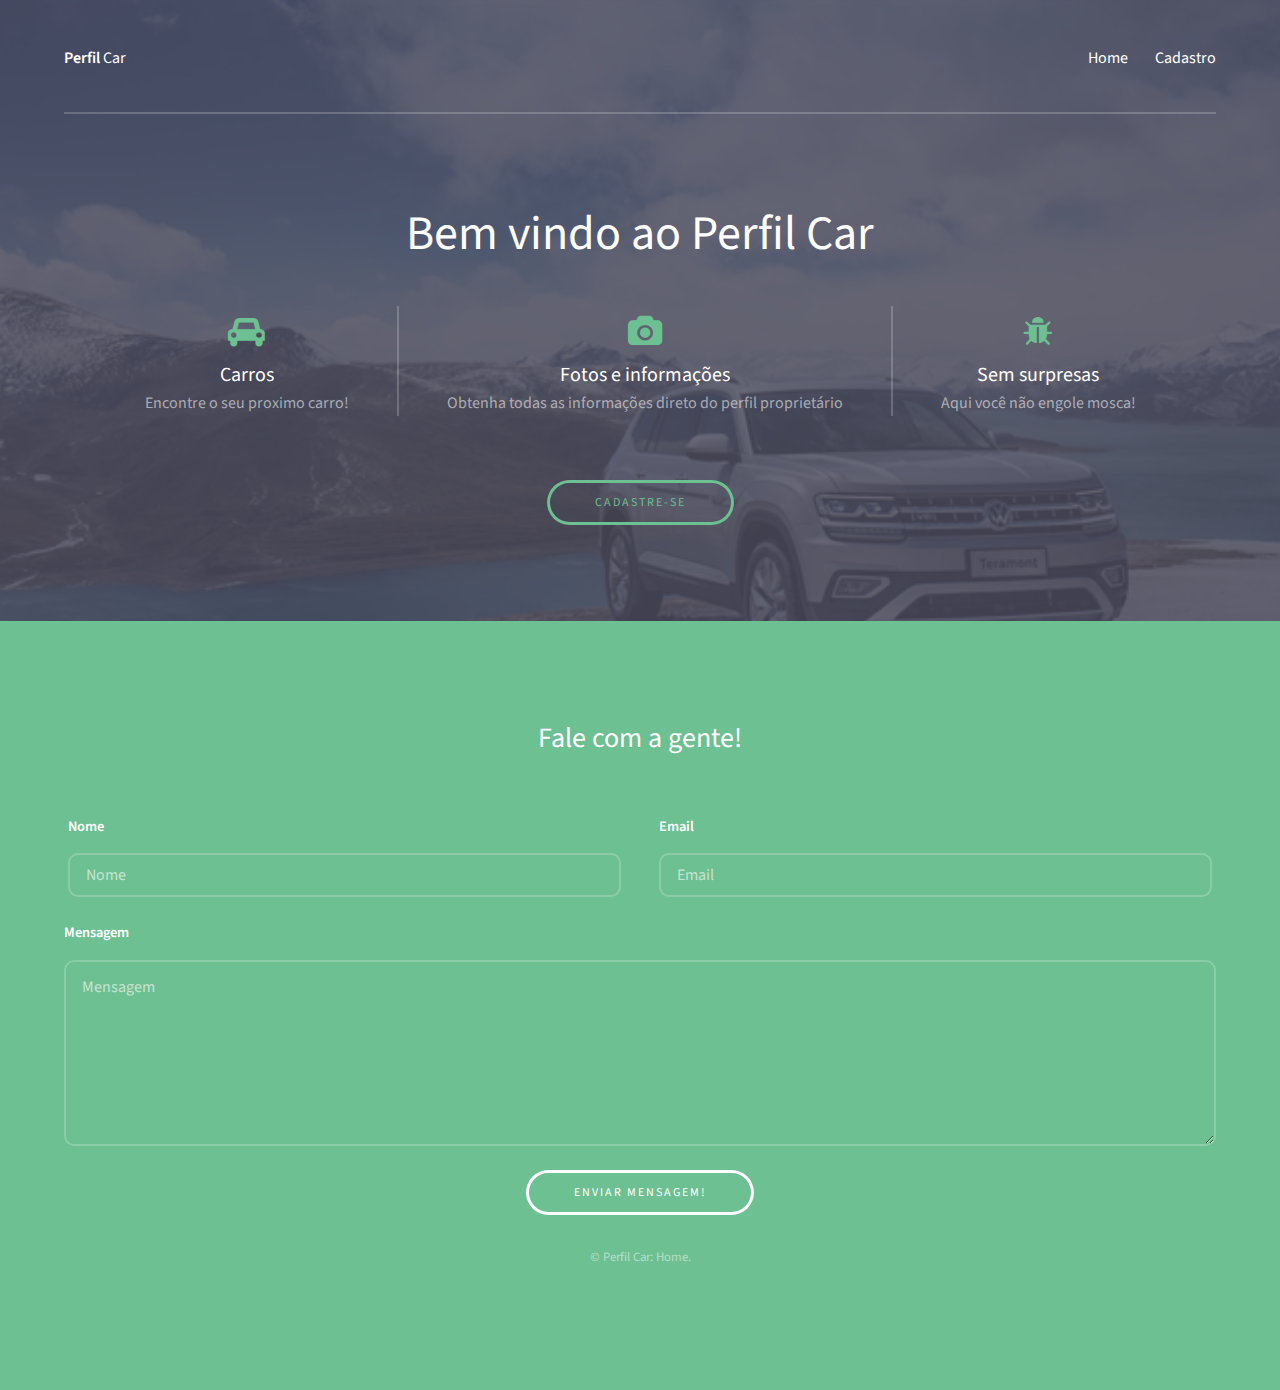
<file: index.html>
<!DOCTYPE HTML>
<!--
	Perfil Car
	templated.co @templatedco
	Released for free under the Creative Commons Attribution 3.0 license (templated.co/license)
-->
<html>
	<head>
		<title>Perfil Car</title>
		<meta charset="utf-8" />
		<meta name="viewport" content="width=device-width, initial-scale=1" />
		<link rel="stylesheet" href="assets/css/main.css" />
	</head>
	<body>

		<!-- Header -->
			<header id="header">
				<div class="inner">
					<a href="index.html" class="logo"><strong>Perfil</strong> Car</a>
					<nav id="nav">
						<a href="index.html">Home</a>
						<a href="cadastro.html">Cadastro</a>
						
					</nav>
					<a href="#navPanel" class="navPanelToggle"><span class="fa fa-bars"></span></a>
				</div>
			</header>

		<!-- Banner -->
			<section id="banner">
				<div class="inner">
					<header>
						<h1>Bem vindo ao Perfil Car</h1>
					</header>

					<div class="flex ">

						<div>
							<span class="icon fa-car"></span>
							<h3>Carros</h3>
							<p>Encontre o seu proximo carro!</p>
						</div>

						<div>
							<span class="icon fa-camera"></span>
							<h3>Fotos e informações</h3>
							<p>Obtenha todas as informações direto do perfil proprietário</p>
						</div>

						<div>
							<span class="icon fa-bug"></span>
							<h3>Sem surpresas</h3>
							<p>Aqui você não engole mosca!</p>
						</div>

					</div>

					<footer>
						<a href="cadastro.html" class="button">Cadastre-se</a>
					</footer>
				</div>
			</section>
		<!-- Footer -->
			<footer id="footer">
				<div class="inner">

					<h3>Fale com a gente!</h3>

					<form action="#" method="post">

						<div class="field half first">
							<label for="Nome">Nome</label>
							<input name="nome" id="nome" type="text" placeholder="Nome">
						</div>
						<div class="field half">
							<label for="email">Email</label>
							<input name="email" id="email" type="email" placeholder="Email">
						</div>
						<div class="field">
							<label for="message">Mensagem</label>
							<textarea name="message" id="mensagem" rows="6" placeholder="Mensagem"></textarea>
						</div>
						<ul class="actions">
							<li><input value="Enviar mensagem!" class="button alt" type="submit"></li>
						</ul>
					</form>

					<div class="copyright">
						&copy; Perfil Car: <a href="index.html">Home</a>.
					</div>

				</div>
			</footer>

	</body>
</html>
</file>
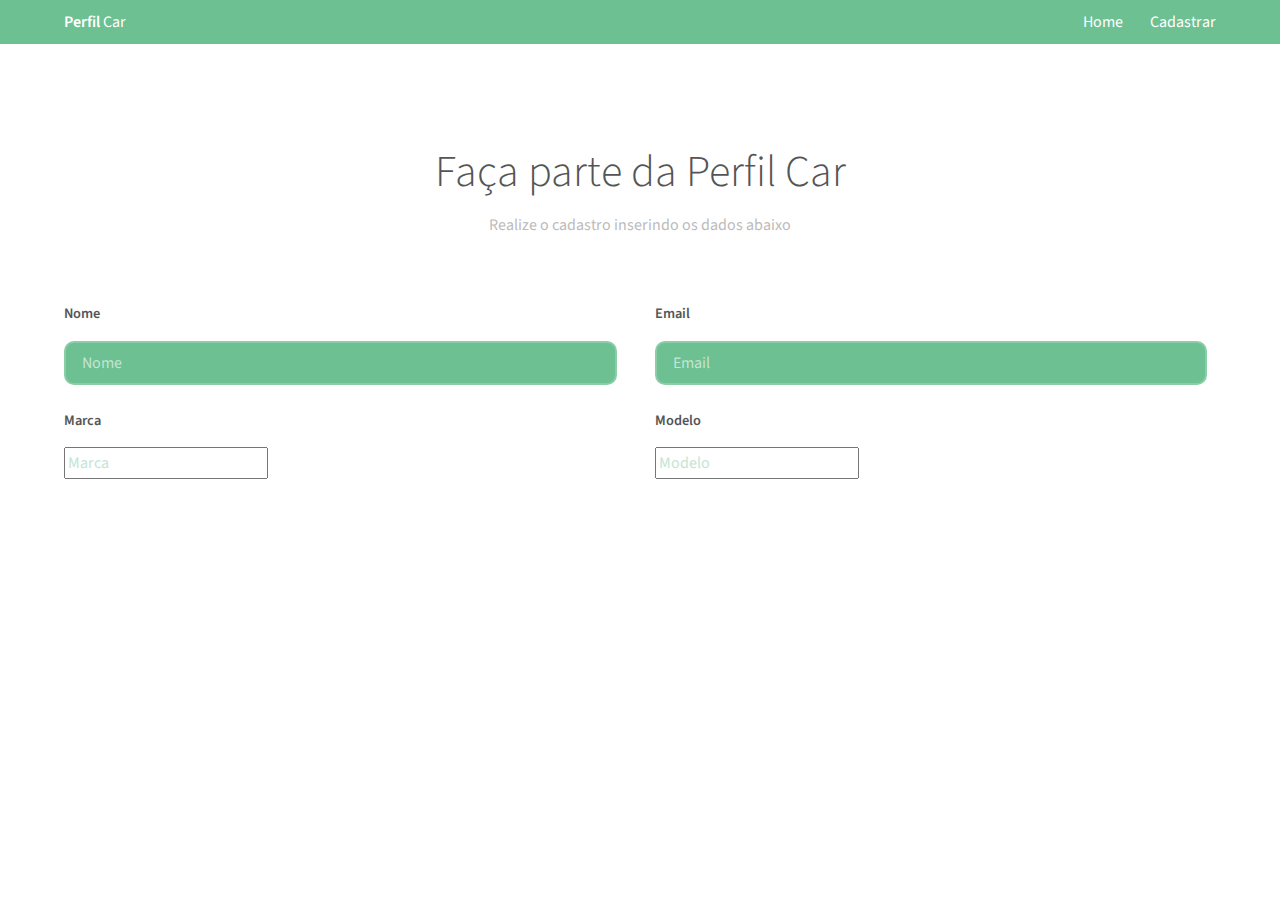
<file: cadastro.html>
<!DOCTYPE HTML>
<!--
	Pagina de cadastro
-->
<html>
	<head>
		<title>Perfil Car - Cadastro</title>
		<meta charset="utf-8" />
		<meta name="viewport" content="width=device-width, initial-scale=1" />
		<link rel="stylesheet" href="assets/css/main.css" />
	</head>
	<body class="subpage">

		<!-- Header -->
			<header id="header">
				<div class="inner">
					<a href="index.html" class="logo"><strong>Perfil</strong> Car</a>
					<nav id="nav">
						<a href="index.html">Home</a>
						<a href="cadastro.html">Cadastrar</a>
					</nav>
					<a href="#navPanel" class="navPanelToggle"><span class="fa fa-bars"></span></a>
				</div>
			</header>

		<!-- Three -->
			<section id="three" class="wrapper">
				<div class="inner">
					<header class="align-center">
						<h2>Faça parte da Perfil Car</h2>
						<p>Realize o cadastro inserindo os dados abaixo</p>
					</header>
					<form action="#" method="post">

						<div class="field half first">
							<label for="name">Nome</label>
							<input name="nome" id="name" type="text" placeholder="Nome">
						</div>
						<div class="field half">
							<label for="email">Email</label>
							<input name="email" id="email" type="email" placeholder="Email">
						</div>
						<div class="field half first">
							<label for="marca">Marca</label>
							<input name="marca" id="marca" type="marca" placeholder="Marca">
						</div>
						<div class="field half">
							<label for="modelo">Modelo</label>
							<input name="modelo" id="modelo" type="modelo" placeholder="Modelo">
						</div>
						<ul class="actions">
							<li><input value="Send Message" class="button alt" type="submit"></li>
						</ul>
					</form>
				</div>
			</section>

	
	</body>
</html>
</file>
<file: assets/css/main.css>
@charset "UTF-8";
@import url(font-awesome.min.css);
@import "https://fonts.googleapis.com/css?family=Source+Sans+Pro:300,400,600";



	html, body, div, span, applet, object, iframe, h1, h2, h3, h4, h5, h6, p, blockquote, pre, a, abbr, acronym, address, big, cite, code, del, dfn, em, img, ins, kbd, q, s, samp, small, strike, strong, sub, sup, tt, var, b, u, i, center, dl, dt, dd, ol, ul, li, fieldset, form, label, legend, table, caption, tbody, tfoot, thead, tr, th, td, article, aside, canvas, details, embed, figure, figcaption, footer, header, hgroup, menu, nav, output, ruby, section, summary, time, mark, audio, video {
		margin: 0;
		padding: 0;
		border: 0;
		font-size: 100%;
		font: inherit;
		vertical-align: baseline;
	}

	article, aside, details, figcaption, figure, footer, header, hgroup, menu, nav, section {
		display: block;
	}

	body {
		line-height: 1;
	}

	ol, ul {
		list-style: none;
	}

	blockquote, q {
		quotes: none;
	}

	blockquote:before, blockquote:after, q:before, q:after {
		content: '';
		content: none;
	}

	table {
		border-collapse: collapse;
		border-spacing: 0;
	}

	body {
		-webkit-text-size-adjust: none;
	}

/* Box Model */

	*, *:before, *:after {
		-moz-box-sizing: border-box;
		-webkit-box-sizing: border-box;
		box-sizing: border-box;
	}

/* Containers */

	.container {
		margin-left: auto;
		margin-right: auto;
	}

	.container.\31 25\25 {
		width: 100%;
		max-width: 100em;
		min-width: 80em;
	}

	.container.\37 5\25 {
		width: 60em;
	}

	.container.\35 0\25 {
		width: 40em;
	}

	.container.\32 5\25 {
		width: 20em;
	}

	.container {
		width: 80em;
	}

	@media screen and (max-width: 1680px) {

		.container.\31 25\25 {
			width: 100%;
			max-width: 100em;
			min-width: 80em;
		}

		.container.\37 5\25 {
			width: 60em;
		}

		.container.\35 0\25 {
			width: 40em;
		}

		.container.\32 5\25 {
			width: 20em;
		}

		.container {
			width: 80em;
		}

	}

	@media screen and (max-width: 1280px) {

		.container.\31 25\25 {
			width: 100%;
			max-width: 81.25em;
			min-width: 65em;
		}

		.container.\37 5\25 {
			width: 48.75em;
		}

		.container.\35 0\25 {
			width: 32.5em;
		}

		.container.\32 5\25 {
			width: 16.25em;
		}

		.container {
			width: 65em;
		}

	}

	@media screen and (max-width: 980px) {

		.container.\31 25\25 {
			width: 100%;
			max-width: 112.5%;
			min-width: 90%;
		}

		.container.\37 5\25 {
			width: 67.5%;
		}

		.container.\35 0\25 {
			width: 45%;
		}

		.container.\32 5\25 {
			width: 22.5%;
		}

		.container {
			width: 90%;
		}

	}

	@media screen and (max-width: 736px) {

		.container.\31 25\25 {
			width: 100%;
			max-width: 112.5%;
			min-width: 90%;
		}

		.container.\37 5\25 {
			width: 67.5%;
		}

		.container.\35 0\25 {
			width: 45%;
		}

		.container.\32 5\25 {
			width: 22.5%;
		}

		.container {
			width: 90% !important;
		}

	}

	@media screen and (max-width: 480px) {

		.container.\31 25\25 {
			width: 100%;
			max-width: 112.5%;
			min-width: 90%;
		}

		.container.\37 5\25 {
			width: 67.5%;
		}

		.container.\35 0\25 {
			width: 45%;
		}

		.container.\32 5\25 {
			width: 22.5%;
		}

		.container {
			width: 90% !important;
		}

	}

/* Grid */

	.row {
		border-bottom: solid 1px transparent;
		-moz-box-sizing: border-box;
		-webkit-box-sizing: border-box;
		box-sizing: border-box;
	}

	.row > * {
		float: left;
		-moz-box-sizing: border-box;
		-webkit-box-sizing: border-box;
		box-sizing: border-box;
	}

	.row:after, .row:before {
		content: '';
		display: block;
		clear: both;
		height: 0;
	}

	.row.uniform > * > :first-child {
		margin-top: 0;
	}

	.row.uniform > * > :last-child {
		margin-bottom: 0;
	}

	.row.\30 \25 > * {
		padding: 0 0 0 0em;
	}

	.row.\30 \25 {
		margin: 0 0 -1px 0em;
	}

	.row.uniform.\30 \25 > * {
		padding: 0em 0 0 0em;
	}

	.row.uniform.\30 \25 {
		margin: 0em 0 -1px 0em;
	}

	.row > * {
		padding: 0 0 0 2em;
	}

	.row {
		margin: 0 0 -1px -2em;
	}

	.row.uniform > * {
		padding: 2em 0 0 2em;
	}

	.row.uniform {
		margin: -2em 0 -1px -2em;
	}

	.row.\32 00\25 > * {
		padding: 0 0 0 4em;
	}

	.row.\32 00\25 {
		margin: 0 0 -1px -4em;
	}

	.row.uniform.\32 00\25 > * {
		padding: 4em 0 0 4em;
	}

	.row.uniform.\32 00\25 {
		margin: -4em 0 -1px -4em;
	}

	.row.\31 50\25 > * {
		padding: 0 0 0 3em;
	}

	.row.\31 50\25 {
		margin: 0 0 -1px -3em;
	}

	.row.uniform.\31 50\25 > * {
		padding: 3em 0 0 3em;
	}

	.row.uniform.\31 50\25 {
		margin: -3em 0 -1px -3em;
	}

	.row.\35 0\25 > * {
		padding: 0 0 0 1em;
	}

	.row.\35 0\25 {
		margin: 0 0 -1px -1em;
	}

	.row.uniform.\35 0\25 > * {
		padding: 1em 0 0 1em;
	}

	.row.uniform.\35 0\25 {
		margin: -1em 0 -1px -1em;
	}

	.row.\32 5\25 > * {
		padding: 0 0 0 0.5em;
	}

	.row.\32 5\25 {
		margin: 0 0 -1px -0.5em;
	}

	.row.uniform.\32 5\25 > * {
		padding: 0.5em 0 0 0.5em;
	}

	.row.uniform.\32 5\25 {
		margin: -0.5em 0 -1px -0.5em;
	}

	.\31 2u, .\31 2u\24 {
		width: 100%;
		clear: none;
		margin-left: 0;
	}

	.\31 1u, .\31 1u\24 {
		width: 91.6666666667%;
		clear: none;
		margin-left: 0;
	}

	.\31 0u, .\31 0u\24 {
		width: 83.3333333333%;
		clear: none;
		margin-left: 0;
	}

	.\39 u, .\39 u\24 {
		width: 75%;
		clear: none;
		margin-left: 0;
	}

	.\38 u, .\38 u\24 {
		width: 66.6666666667%;
		clear: none;
		margin-left: 0;
	}

	.\37 u, .\37 u\24 {
		width: 58.3333333333%;
		clear: none;
		margin-left: 0;
	}

	.\36 u, .\36 u\24 {
		width: 50%;
		clear: none;
		margin-left: 0;
	}

	.\35 u, .\35 u\24 {
		width: 41.6666666667%;
		clear: none;
		margin-left: 0;
	}

	.\34 u, .\34 u\24 {
		width: 33.3333333333%;
		clear: none;
		margin-left: 0;
	}

	.\33 u, .\33 u\24 {
		width: 25%;
		clear: none;
		margin-left: 0;
	}

	.\32 u, .\32 u\24 {
		width: 16.6666666667%;
		clear: none;
		margin-left: 0;
	}

	.\31 u, .\31 u\24 {
		width: 8.3333333333%;
		clear: none;
		margin-left: 0;
	}

	.\31 2u\24 + *,
	.\31 1u\24 + *,
	.\31 0u\24 + *,
	.\39 u\24 + *,
	.\38 u\24 + *,
	.\37 u\24 + *,
	.\36 u\24 + *,
	.\35 u\24 + *,
	.\34 u\24 + *,
	.\33 u\24 + *,
	.\32 u\24 + *,
	.\31 u\24 + * {
		clear: left;
	}

	.\-11u {
		margin-left: 91.66667%;
	}

	.\-10u {
		margin-left: 83.33333%;
	}

	.\-9u {
		margin-left: 75%;
	}

	.\-8u {
		margin-left: 66.66667%;
	}

	.\-7u {
		margin-left: 58.33333%;
	}

	.\-6u {
		margin-left: 50%;
	}

	.\-5u {
		margin-left: 41.66667%;
	}

	.\-4u {
		margin-left: 33.33333%;
	}

	.\-3u {
		margin-left: 25%;
	}

	.\-2u {
		margin-left: 16.66667%;
	}

	.\-1u {
		margin-left: 8.33333%;
	}

	@media screen and (max-width: 1680px) {

		.row > * {
			padding: 0 0 0 2em;
		}

		.row {
			margin: 0 0 -1px -2em;
		}

		.row.uniform > * {
			padding: 2em 0 0 2em;
		}

		.row.uniform {
			margin: -2em 0 -1px -2em;
		}

		.row.\32 00\25 > * {
			padding: 0 0 0 4em;
		}

		.row.\32 00\25 {
			margin: 0 0 -1px -4em;
		}

		.row.uniform.\32 00\25 > * {
			padding: 4em 0 0 4em;
		}

		.row.uniform.\32 00\25 {
			margin: -4em 0 -1px -4em;
		}

		.row.\31 50\25 > * {
			padding: 0 0 0 3em;
		}

		.row.\31 50\25 {
			margin: 0 0 -1px -3em;
		}

		.row.uniform.\31 50\25 > * {
			padding: 3em 0 0 3em;
		}

		.row.uniform.\31 50\25 {
			margin: -3em 0 -1px -3em;
		}

		.row.\35 0\25 > * {
			padding: 0 0 0 1em;
		}

		.row.\35 0\25 {
			margin: 0 0 -1px -1em;
		}

		.row.uniform.\35 0\25 > * {
			padding: 1em 0 0 1em;
		}

		.row.uniform.\35 0\25 {
			margin: -1em 0 -1px -1em;
		}

		.row.\32 5\25 > * {
			padding: 0 0 0 0.5em;
		}

		.row.\32 5\25 {
			margin: 0 0 -1px -0.5em;
		}

		.row.uniform.\32 5\25 > * {
			padding: 0.5em 0 0 0.5em;
		}

		.row.uniform.\32 5\25 {
			margin: -0.5em 0 -1px -0.5em;
		}

		.\31 2u\28xlarge\29, .\31 2u\24\28xlarge\29 {
			width: 100%;
			clear: none;
			margin-left: 0;
		}

		.\31 1u\28xlarge\29, .\31 1u\24\28xlarge\29 {
			width: 91.6666666667%;
			clear: none;
			margin-left: 0;
		}

		.\31 0u\28xlarge\29, .\31 0u\24\28xlarge\29 {
			width: 83.3333333333%;
			clear: none;
			margin-left: 0;
		}

		.\39 u\28xlarge\29, .\39 u\24\28xlarge\29 {
			width: 75%;
			clear: none;
			margin-left: 0;
		}

		.\38 u\28xlarge\29, .\38 u\24\28xlarge\29 {
			width: 66.6666666667%;
			clear: none;
			margin-left: 0;
		}

		.\37 u\28xlarge\29, .\37 u\24\28xlarge\29 {
			width: 58.3333333333%;
			clear: none;
			margin-left: 0;
		}

		.\36 u\28xlarge\29, .\36 u\24\28xlarge\29 {
			width: 50%;
			clear: none;
			margin-left: 0;
		}

		.\35 u\28xlarge\29, .\35 u\24\28xlarge\29 {
			width: 41.6666666667%;
			clear: none;
			margin-left: 0;
		}

		.\34 u\28xlarge\29, .\34 u\24\28xlarge\29 {
			width: 33.3333333333%;
			clear: none;
			margin-left: 0;
		}

		.\33 u\28xlarge\29, .\33 u\24\28xlarge\29 {
			width: 25%;
			clear: none;
			margin-left: 0;
		}

		.\32 u\28xlarge\29, .\32 u\24\28xlarge\29 {
			width: 16.6666666667%;
			clear: none;
			margin-left: 0;
		}

		.\31 u\28xlarge\29, .\31 u\24\28xlarge\29 {
			width: 8.3333333333%;
			clear: none;
			margin-left: 0;
		}

		.\31 2u\24\28xlarge\29 + *,
		.\31 1u\24\28xlarge\29 + *,
		.\31 0u\24\28xlarge\29 + *,
		.\39 u\24\28xlarge\29 + *,
		.\38 u\24\28xlarge\29 + *,
		.\37 u\24\28xlarge\29 + *,
		.\36 u\24\28xlarge\29 + *,
		.\35 u\24\28xlarge\29 + *,
		.\34 u\24\28xlarge\29 + *,
		.\33 u\24\28xlarge\29 + *,
		.\32 u\24\28xlarge\29 + *,
		.\31 u\24\28xlarge\29 + * {
			clear: left;
		}

		.\-11u\28xlarge\29 {
			margin-left: 91.66667%;
		}

		.\-10u\28xlarge\29 {
			margin-left: 83.33333%;
		}

		.\-9u\28xlarge\29 {
			margin-left: 75%;
		}

		.\-8u\28xlarge\29 {
			margin-left: 66.66667%;
		}

		.\-7u\28xlarge\29 {
			margin-left: 58.33333%;
		}

		.\-6u\28xlarge\29 {
			margin-left: 50%;
		}

		.\-5u\28xlarge\29 {
			margin-left: 41.66667%;
		}

		.\-4u\28xlarge\29 {
			margin-left: 33.33333%;
		}

		.\-3u\28xlarge\29 {
			margin-left: 25%;
		}

		.\-2u\28xlarge\29 {
			margin-left: 16.66667%;
		}

		.\-1u\28xlarge\29 {
			margin-left: 8.33333%;
		}

	}

	@media screen and (max-width: 1280px) {

		.row > * {
			padding: 0 0 0 1.5em;
		}

		.row {
			margin: 0 0 -1px -1.5em;
		}

		.row.uniform > * {
			padding: 1.5em 0 0 1.5em;
		}

		.row.uniform {
			margin: -1.5em 0 -1px -1.5em;
		}

		.row.\32 00\25 > * {
			padding: 0 0 0 3em;
		}

		.row.\32 00\25 {
			margin: 0 0 -1px -3em;
		}

		.row.uniform.\32 00\25 > * {
			padding: 3em 0 0 3em;
		}

		.row.uniform.\32 00\25 {
			margin: -3em 0 -1px -3em;
		}

		.row.\31 50\25 > * {
			padding: 0 0 0 2.25em;
		}

		.row.\31 50\25 {
			margin: 0 0 -1px -2.25em;
		}

		.row.uniform.\31 50\25 > * {
			padding: 2.25em 0 0 2.25em;
		}

		.row.uniform.\31 50\25 {
			margin: -2.25em 0 -1px -2.25em;
		}

		.row.\35 0\25 > * {
			padding: 0 0 0 0.75em;
		}

		.row.\35 0\25 {
			margin: 0 0 -1px -0.75em;
		}

		.row.uniform.\35 0\25 > * {
			padding: 0.75em 0 0 0.75em;
		}

		.row.uniform.\35 0\25 {
			margin: -0.75em 0 -1px -0.75em;
		}

		.row.\32 5\25 > * {
			padding: 0 0 0 0.375em;
		}

		.row.\32 5\25 {
			margin: 0 0 -1px -0.375em;
		}

		.row.uniform.\32 5\25 > * {
			padding: 0.375em 0 0 0.375em;
		}

		.row.uniform.\32 5\25 {
			margin: -0.375em 0 -1px -0.375em;
		}

		.\31 2u\28large\29, .\31 2u\24\28large\29 {
			width: 100%;
			clear: none;
			margin-left: 0;
		}

		.\31 1u\28large\29, .\31 1u\24\28large\29 {
			width: 91.6666666667%;
			clear: none;
			margin-left: 0;
		}

		.\31 0u\28large\29, .\31 0u\24\28large\29 {
			width: 83.3333333333%;
			clear: none;
			margin-left: 0;
		}

		.\39 u\28large\29, .\39 u\24\28large\29 {
			width: 75%;
			clear: none;
			margin-left: 0;
		}

		.\38 u\28large\29, .\38 u\24\28large\29 {
			width: 66.6666666667%;
			clear: none;
			margin-left: 0;
		}

		.\37 u\28large\29, .\37 u\24\28large\29 {
			width: 58.3333333333%;
			clear: none;
			margin-left: 0;
		}

		.\36 u\28large\29, .\36 u\24\28large\29 {
			width: 50%;
			clear: none;
			margin-left: 0;
		}

		.\35 u\28large\29, .\35 u\24\28large\29 {
			width: 41.6666666667%;
			clear: none;
			margin-left: 0;
		}

		.\34 u\28large\29, .\34 u\24\28large\29 {
			width: 33.3333333333%;
			clear: none;
			margin-left: 0;
		}

		.\33 u\28large\29, .\33 u\24\28large\29 {
			width: 25%;
			clear: none;
			margin-left: 0;
		}

		.\32 u\28large\29, .\32 u\24\28large\29 {
			width: 16.6666666667%;
			clear: none;
			margin-left: 0;
		}

		.\31 u\28large\29, .\31 u\24\28large\29 {
			width: 8.3333333333%;
			clear: none;
			margin-left: 0;
		}

		.\31 2u\24\28large\29 + *,
		.\31 1u\24\28large\29 + *,
		.\31 0u\24\28large\29 + *,
		.\39 u\24\28large\29 + *,
		.\38 u\24\28large\29 + *,
		.\37 u\24\28large\29 + *,
		.\36 u\24\28large\29 + *,
		.\35 u\24\28large\29 + *,
		.\34 u\24\28large\29 + *,
		.\33 u\24\28large\29 + *,
		.\32 u\24\28large\29 + *,
		.\31 u\24\28large\29 + * {
			clear: left;
		}

		.\-11u\28large\29 {
			margin-left: 91.66667%;
		}

		.\-10u\28large\29 {
			margin-left: 83.33333%;
		}

		.\-9u\28large\29 {
			margin-left: 75%;
		}

		.\-8u\28large\29 {
			margin-left: 66.66667%;
		}

		.\-7u\28large\29 {
			margin-left: 58.33333%;
		}

		.\-6u\28large\29 {
			margin-left: 50%;
		}

		.\-5u\28large\29 {
			margin-left: 41.66667%;
		}

		.\-4u\28large\29 {
			margin-left: 33.33333%;
		}

		.\-3u\28large\29 {
			margin-left: 25%;
		}

		.\-2u\28large\29 {
			margin-left: 16.66667%;
		}

		.\-1u\28large\29 {
			margin-left: 8.33333%;
		}

	}

	@media screen and (max-width: 980px) {

		.row > * {
			padding: 0 0 0 1.5em;
		}

		.row {
			margin: 0 0 -1px -1.5em;
		}

		.row.uniform > * {
			padding: 1.5em 0 0 1.5em;
		}

		.row.uniform {
			margin: -1.5em 0 -1px -1.5em;
		}

		.row.\32 00\25 > * {
			padding: 0 0 0 3em;
		}

		.row.\32 00\25 {
			margin: 0 0 -1px -3em;
		}

		.row.uniform.\32 00\25 > * {
			padding: 3em 0 0 3em;
		}

		.row.uniform.\32 00\25 {
			margin: -3em 0 -1px -3em;
		}

		.row.\31 50\25 > * {
			padding: 0 0 0 2.25em;
		}

		.row.\31 50\25 {
			margin: 0 0 -1px -2.25em;
		}

		.row.uniform.\31 50\25 > * {
			padding: 2.25em 0 0 2.25em;
		}

		.row.uniform.\31 50\25 {
			margin: -2.25em 0 -1px -2.25em;
		}

		.row.\35 0\25 > * {
			padding: 0 0 0 0.75em;
		}

		.row.\35 0\25 {
			margin: 0 0 -1px -0.75em;
		}

		.row.uniform.\35 0\25 > * {
			padding: 0.75em 0 0 0.75em;
		}

		.row.uniform.\35 0\25 {
			margin: -0.75em 0 -1px -0.75em;
		}

		.row.\32 5\25 > * {
			padding: 0 0 0 0.375em;
		}

		.row.\32 5\25 {
			margin: 0 0 -1px -0.375em;
		}

		.row.uniform.\32 5\25 > * {
			padding: 0.375em 0 0 0.375em;
		}

		.row.uniform.\32 5\25 {
			margin: -0.375em 0 -1px -0.375em;
		}

		.\31 2u\28medium\29, .\31 2u\24\28medium\29 {
			width: 100%;
			clear: none;
			margin-left: 0;
		}

		.\31 1u\28medium\29, .\31 1u\24\28medium\29 {
			width: 91.6666666667%;
			clear: none;
			margin-left: 0;
		}

		.\31 0u\28medium\29, .\31 0u\24\28medium\29 {
			width: 83.3333333333%;
			clear: none;
			margin-left: 0;
		}

		.\39 u\28medium\29, .\39 u\24\28medium\29 {
			width: 75%;
			clear: none;
			margin-left: 0;
		}

		.\38 u\28medium\29, .\38 u\24\28medium\29 {
			width: 66.6666666667%;
			clear: none;
			margin-left: 0;
		}

		.\37 u\28medium\29, .\37 u\24\28medium\29 {
			width: 58.3333333333%;
			clear: none;
			margin-left: 0;
		}

		.\36 u\28medium\29, .\36 u\24\28medium\29 {
			width: 50%;
			clear: none;
			margin-left: 0;
		}

		.\35 u\28medium\29, .\35 u\24\28medium\29 {
			width: 41.6666666667%;
			clear: none;
			margin-left: 0;
		}

		.\34 u\28medium\29, .\34 u\24\28medium\29 {
			width: 33.3333333333%;
			clear: none;
			margin-left: 0;
		}

		.\33 u\28medium\29, .\33 u\24\28medium\29 {
			width: 25%;
			clear: none;
			margin-left: 0;
		}

		.\32 u\28medium\29, .\32 u\24\28medium\29 {
			width: 16.6666666667%;
			clear: none;
			margin-left: 0;
		}

		.\31 u\28medium\29, .\31 u\24\28medium\29 {
			width: 8.3333333333%;
			clear: none;
			margin-left: 0;
		}

		.\31 2u\24\28medium\29 + *,
		.\31 1u\24\28medium\29 + *,
		.\31 0u\24\28medium\29 + *,
		.\39 u\24\28medium\29 + *,
		.\38 u\24\28medium\29 + *,
		.\37 u\24\28medium\29 + *,
		.\36 u\24\28medium\29 + *,
		.\35 u\24\28medium\29 + *,
		.\34 u\24\28medium\29 + *,
		.\33 u\24\28medium\29 + *,
		.\32 u\24\28medium\29 + *,
		.\31 u\24\28medium\29 + * {
			clear: left;
		}

		.\-11u\28medium\29 {
			margin-left: 91.66667%;
		}

		.\-10u\28medium\29 {
			margin-left: 83.33333%;
		}

		.\-9u\28medium\29 {
			margin-left: 75%;
		}

		.\-8u\28medium\29 {
			margin-left: 66.66667%;
		}

		.\-7u\28medium\29 {
			margin-left: 58.33333%;
		}

		.\-6u\28medium\29 {
			margin-left: 50%;
		}

		.\-5u\28medium\29 {
			margin-left: 41.66667%;
		}

		.\-4u\28medium\29 {
			margin-left: 33.33333%;
		}

		.\-3u\28medium\29 {
			margin-left: 25%;
		}

		.\-2u\28medium\29 {
			margin-left: 16.66667%;
		}

		.\-1u\28medium\29 {
			margin-left: 8.33333%;
		}

	}

	@media screen and (max-width: 736px) {

		.row > * {
			padding: 0 0 0 1.25em;
		}

		.row {
			margin: 0 0 -1px -1.25em;
		}

		.row.uniform > * {
			padding: 1.25em 0 0 1.25em;
		}

		.row.uniform {
			margin: -1.25em 0 -1px -1.25em;
		}

		.row.\32 00\25 > * {
			padding: 0 0 0 2.5em;
		}

		.row.\32 00\25 {
			margin: 0 0 -1px -2.5em;
		}

		.row.uniform.\32 00\25 > * {
			padding: 2.5em 0 0 2.5em;
		}

		.row.uniform.\32 00\25 {
			margin: -2.5em 0 -1px -2.5em;
		}

		.row.\31 50\25 > * {
			padding: 0 0 0 1.875em;
		}

		.row.\31 50\25 {
			margin: 0 0 -1px -1.875em;
		}

		.row.uniform.\31 50\25 > * {
			padding: 1.875em 0 0 1.875em;
		}

		.row.uniform.\31 50\25 {
			margin: -1.875em 0 -1px -1.875em;
		}

		.row.\35 0\25 > * {
			padding: 0 0 0 0.625em;
		}

		.row.\35 0\25 {
			margin: 0 0 -1px -0.625em;
		}

		.row.uniform.\35 0\25 > * {
			padding: 0.625em 0 0 0.625em;
		}

		.row.uniform.\35 0\25 {
			margin: -0.625em 0 -1px -0.625em;
		}

		.row.\32 5\25 > * {
			padding: 0 0 0 0.3125em;
		}

		.row.\32 5\25 {
			margin: 0 0 -1px -0.3125em;
		}

		.row.uniform.\32 5\25 > * {
			padding: 0.3125em 0 0 0.3125em;
		}

		.row.uniform.\32 5\25 {
			margin: -0.3125em 0 -1px -0.3125em;
		}

		.\31 2u\28small\29, .\31 2u\24\28small\29 {
			width: 100%;
			clear: none;
			margin-left: 0;
		}

		.\31 1u\28small\29, .\31 1u\24\28small\29 {
			width: 91.6666666667%;
			clear: none;
			margin-left: 0;
		}

		.\31 0u\28small\29, .\31 0u\24\28small\29 {
			width: 83.3333333333%;
			clear: none;
			margin-left: 0;
		}

		.\39 u\28small\29, .\39 u\24\28small\29 {
			width: 75%;
			clear: none;
			margin-left: 0;
		}

		.\38 u\28small\29, .\38 u\24\28small\29 {
			width: 66.6666666667%;
			clear: none;
			margin-left: 0;
		}

		.\37 u\28small\29, .\37 u\24\28small\29 {
			width: 58.3333333333%;
			clear: none;
			margin-left: 0;
		}

		.\36 u\28small\29, .\36 u\24\28small\29 {
			width: 50%;
			clear: none;
			margin-left: 0;
		}

		.\35 u\28small\29, .\35 u\24\28small\29 {
			width: 41.6666666667%;
			clear: none;
			margin-left: 0;
		}

		.\34 u\28small\29, .\34 u\24\28small\29 {
			width: 33.3333333333%;
			clear: none;
			margin-left: 0;
		}

		.\33 u\28small\29, .\33 u\24\28small\29 {
			width: 25%;
			clear: none;
			margin-left: 0;
		}

		.\32 u\28small\29, .\32 u\24\28small\29 {
			width: 16.6666666667%;
			clear: none;
			margin-left: 0;
		}

		.\31 u\28small\29, .\31 u\24\28small\29 {
			width: 8.3333333333%;
			clear: none;
			margin-left: 0;
		}

		.\31 2u\24\28small\29 + *,
		.\31 1u\24\28small\29 + *,
		.\31 0u\24\28small\29 + *,
		.\39 u\24\28small\29 + *,
		.\38 u\24\28small\29 + *,
		.\37 u\24\28small\29 + *,
		.\36 u\24\28small\29 + *,
		.\35 u\24\28small\29 + *,
		.\34 u\24\28small\29 + *,
		.\33 u\24\28small\29 + *,
		.\32 u\24\28small\29 + *,
		.\31 u\24\28small\29 + * {
			clear: left;
		}

		.\-11u\28small\29 {
			margin-left: 91.66667%;
		}

		.\-10u\28small\29 {
			margin-left: 83.33333%;
		}

		.\-9u\28small\29 {
			margin-left: 75%;
		}

		.\-8u\28small\29 {
			margin-left: 66.66667%;
		}

		.\-7u\28small\29 {
			margin-left: 58.33333%;
		}

		.\-6u\28small\29 {
			margin-left: 50%;
		}

		.\-5u\28small\29 {
			margin-left: 41.66667%;
		}

		.\-4u\28small\29 {
			margin-left: 33.33333%;
		}

		.\-3u\28small\29 {
			margin-left: 25%;
		}

		.\-2u\28small\29 {
			margin-left: 16.66667%;
		}

		.\-1u\28small\29 {
			margin-left: 8.33333%;
		}

	}

	@media screen and (max-width: 480px) {

		.row > * {
			padding: 0 0 0 1.25em;
		}

		.row {
			margin: 0 0 -1px -1.25em;
		}

		.row.uniform > * {
			padding: 1.25em 0 0 1.25em;
		}

		.row.uniform {
			margin: -1.25em 0 -1px -1.25em;
		}

		.row.\32 00\25 > * {
			padding: 0 0 0 2.5em;
		}

		.row.\32 00\25 {
			margin: 0 0 -1px -2.5em;
		}

		.row.uniform.\32 00\25 > * {
			padding: 2.5em 0 0 2.5em;
		}

		.row.uniform.\32 00\25 {
			margin: -2.5em 0 -1px -2.5em;
		}

		.row.\31 50\25 > * {
			padding: 0 0 0 1.875em;
		}

		.row.\31 50\25 {
			margin: 0 0 -1px -1.875em;
		}

		.row.uniform.\31 50\25 > * {
			padding: 1.875em 0 0 1.875em;
		}

		.row.uniform.\31 50\25 {
			margin: -1.875em 0 -1px -1.875em;
		}

		.row.\35 0\25 > * {
			padding: 0 0 0 0.625em;
		}

		.row.\35 0\25 {
			margin: 0 0 -1px -0.625em;
		}

		.row.uniform.\35 0\25 > * {
			padding: 0.625em 0 0 0.625em;
		}

		.row.uniform.\35 0\25 {
			margin: -0.625em 0 -1px -0.625em;
		}

		.row.\32 5\25 > * {
			padding: 0 0 0 0.3125em;
		}

		.row.\32 5\25 {
			margin: 0 0 -1px -0.3125em;
		}

		.row.uniform.\32 5\25 > * {
			padding: 0.3125em 0 0 0.3125em;
		}

		.row.uniform.\32 5\25 {
			margin: -0.3125em 0 -1px -0.3125em;
		}

		.\31 2u\28xsmall\29, .\31 2u\24\28xsmall\29 {
			width: 100%;
			clear: none;
			margin-left: 0;
		}

		.\31 1u\28xsmall\29, .\31 1u\24\28xsmall\29 {
			width: 91.6666666667%;
			clear: none;
			margin-left: 0;
		}

		.\31 0u\28xsmall\29, .\31 0u\24\28xsmall\29 {
			width: 83.3333333333%;
			clear: none;
			margin-left: 0;
		}

		.\39 u\28xsmall\29, .\39 u\24\28xsmall\29 {
			width: 75%;
			clear: none;
			margin-left: 0;
		}

		.\38 u\28xsmall\29, .\38 u\24\28xsmall\29 {
			width: 66.6666666667%;
			clear: none;
			margin-left: 0;
		}

		.\37 u\28xsmall\29, .\37 u\24\28xsmall\29 {
			width: 58.3333333333%;
			clear: none;
			margin-left: 0;
		}

		.\36 u\28xsmall\29, .\36 u\24\28xsmall\29 {
			width: 50%;
			clear: none;
			margin-left: 0;
		}

		.\35 u\28xsmall\29, .\35 u\24\28xsmall\29 {
			width: 41.6666666667%;
			clear: none;
			margin-left: 0;
		}

		.\34 u\28xsmall\29, .\34 u\24\28xsmall\29 {
			width: 33.3333333333%;
			clear: none;
			margin-left: 0;
		}

		.\33 u\28xsmall\29, .\33 u\24\28xsmall\29 {
			width: 25%;
			clear: none;
			margin-left: 0;
		}

		.\32 u\28xsmall\29, .\32 u\24\28xsmall\29 {
			width: 16.6666666667%;
			clear: none;
			margin-left: 0;
		}

		.\31 u\28xsmall\29, .\31 u\24\28xsmall\29 {
			width: 8.3333333333%;
			clear: none;
			margin-left: 0;
		}

		.\31 2u\24\28xsmall\29 + *,
		.\31 1u\24\28xsmall\29 + *,
		.\31 0u\24\28xsmall\29 + *,
		.\39 u\24\28xsmall\29 + *,
		.\38 u\24\28xsmall\29 + *,
		.\37 u\24\28xsmall\29 + *,
		.\36 u\24\28xsmall\29 + *,
		.\35 u\24\28xsmall\29 + *,
		.\34 u\24\28xsmall\29 + *,
		.\33 u\24\28xsmall\29 + *,
		.\32 u\24\28xsmall\29 + *,
		.\31 u\24\28xsmall\29 + * {
			clear: left;
		}

		.\-11u\28xsmall\29 {
			margin-left: 91.66667%;
		}

		.\-10u\28xsmall\29 {
			margin-left: 83.33333%;
		}

		.\-9u\28xsmall\29 {
			margin-left: 75%;
		}

		.\-8u\28xsmall\29 {
			margin-left: 66.66667%;
		}

		.\-7u\28xsmall\29 {
			margin-left: 58.33333%;
		}

		.\-6u\28xsmall\29 {
			margin-left: 50%;
		}

		.\-5u\28xsmall\29 {
			margin-left: 41.66667%;
		}

		.\-4u\28xsmall\29 {
			margin-left: 33.33333%;
		}

		.\-3u\28xsmall\29 {
			margin-left: 25%;
		}

		.\-2u\28xsmall\29 {
			margin-left: 16.66667%;
		}

		.\-1u\28xsmall\29 {
			margin-left: 8.33333%;
		}

	}

/* Basic */

	@-ms-viewport {
		width: device-width;
	}

	body {
		-ms-overflow-style: scrollbar;
	}

	@media screen and (max-width: 480px) {

		html, body {
			min-width: 320px;
		}

	}

	body {
		background: #fff;
	}

		body.is-loading *, body.is-loading *:before, body.is-loading *:after {
			-moz-animation: none !important;
			-webkit-animation: none !important;
			-ms-animation: none !important;
			animation: none !important;
			-moz-transition: none !important;
			-webkit-transition: none !important;
			-ms-transition: none !important;
			transition: none !important;
		}

/* Type */

	body, input, select, textarea {
		color: #9a9a9a;
		font-family: "Source Sans Pro", Arial, Helvetica, sans-serif;
		font-size: 14pt;
		font-weight: 400;
		line-height: 1.65;
	}

		@media screen and (max-width: 1680px) {

			body, input, select, textarea {
				font-size: 12pt;
			}

		}

		@media screen and (max-width: 1280px) {

			body, input, select, textarea {
				font-size: 12pt;
			}

		}

		@media screen and (max-width: 980px) {

			body, input, select, textarea {
				font-size: 12pt;
			}

		}

		@media screen and (max-width: 736px) {

			body, input, select, textarea {
				font-size: 12pt;
			}

		}

		@media screen and (max-width: 480px) {

			body, input, select, textarea {
				font-size: 12pt;
			}

		}

	a {
		color: #6cc091;
		text-decoration: underline;
	}

		a:hover {
			text-decoration: none;
		}

	strong, b {
		color: #555;
		font-weight: 600;
	}

	em, i {
		font-style: italic;
	}

	p {
		margin: 0 0 2em 0;
	}

	h1, h2, h3, h4, h5, h6 {
		color: #555;
		font-weight: 400;
		line-height: 1.5;
		margin: 0 0 1em 0;
	}

		h1 a, h2 a, h3 a, h4 a, h5 a, h6 a {
			color: inherit;
			text-decoration: none;
		}

	h2 {
		font-size: 1.85em;
		font-weight: 300;
	}

	h3 {
		font-size: 1.75em;
	}

		@media screen and (max-width: 480px) {

			h3 {
				font-size: 1.25em;
			}

		}

	h4 {
		font-size: 1.5em;
	}

	h5 {
		font-size: 0.9em;
	}

	h6 {
		font-size: 0.7em;
	}

	sub {
		font-size: 0.8em;
		position: relative;
		top: 0.5em;
	}

	sup {
		font-size: 0.8em;
		position: relative;
		top: -0.5em;
	}

	blockquote {
		border-left: solid 4px #dbdbdb;
		font-style: italic;
		margin: 0 0 2em 0;
		padding: 0.5em 0 0.5em 2em;
	}

	code {
		background: rgba(144, 144, 144, 0.075);
		border-radius: 0;
		border: solid 1px #dbdbdb;
		font-family: "Courier New", monospace;
		font-size: 0.9em;
		margin: 0 0.25em;
		padding: 0.25em 0.65em;
	}

	pre {
		-webkit-overflow-scrolling: touch;
		font-family: "Courier New", monospace;
		font-size: 0.9em;
		margin: 0 0 2em 0;
	}

		pre code {
			display: block;
			line-height: 1.75;
			padding: 1em 1.5em;
			overflow-x: auto;
		}

	hr {
		border: 0;
		border-bottom: solid 1px #dbdbdb;
		margin: 2em 0;
	}

		hr.major {
			margin: 3em 0;
		}

	.align-left {
		text-align: left;
	}

	.align-center {
		text-align: center;
	}

	.align-right {
		text-align: right;
	}

	.inner {
		max-width: 75em;
		margin: 0 auto;
	}

		@media screen and (max-width: 1280px) {

			.inner {
				max-width: 90%;
			}

		}

		@media screen and (max-width: 480px) {

			.inner {
				max-width: 90%;
			}

		}

/* Section/Article */

	section.special, article.special {
		text-align: center;
	}

		section.special article, article.special article {
			text-align: left;
		}

	section.wrapper, article.wrapper {
		padding: 6em 0;
	}

		section.wrapper header, article.wrapper header {
			margin-bottom: 4em;
		}

			section.wrapper header h2, article.wrapper header h2 {
				font-size: 2.75em;
				margin: 0 0 .5em 0;
			}

			section.wrapper header p, article.wrapper header p {
				font-size: 1em;
			}

		section.wrapper article header, article.wrapper article header {
			margin: 0;
		}

		@media screen and (max-width: 980px) {

			section.wrapper, article.wrapper {
				padding: 4em 0;
			}

		}

		@media screen and (max-width: 736px) {

			section.wrapper, article.wrapper {
				padding: 3em 0;
			}

				section.wrapper header, article.wrapper header {
					margin-bottom: 2em;
				}

					section.wrapper header h2, article.wrapper header h2 {
						font-size: 2em;
					}

					section.wrapper header p, article.wrapper header p {
						font-size: .9em;
					}

		}

		@media screen and (max-width: 480px) {

			section.wrapper article, article.wrapper article {
				text-align: center;
			}

		}

	header p {
		color: #bbb;
		position: relative;
		margin: 0 0 1.5em 0;
	}

	header h2 + p {
		font-size: 1.25em;
		margin-top: -1em;
	}

	header h3 + p {
		font-size: 1.1em;
		margin-top: -0.8em;
	}

	header h4 + p,
	header h5 + p,
	header h6 + p {
		font-size: 0.9em;
		margin-top: -0.6em;
	}

/* Flex */

	.flex {
		display: -ms-flexbox;
		-ms-flex-wrap: wrap;
		-ms-flex-pack: justify;
		-moz-justify-content: space-between;
		-webkit-justify-content: space-between;
		-ms-justify-content: space-between;
		justify-content: space-between;
		display: -moz-flex;
		display: -webkit-flex;
		display: -ms-flex;
		display: flex;
		-moz-flex-wrap: wrap;
		-webkit-flex-wrap: wrap;
		-ms-flex-wrap: wrap;
		flex-wrap: wrap;
		width: 100%;
	}

		.flex.flex-2 {
			-moz-justify-content: space-between;
			-webkit-justify-content: space-between;
			-ms-justify-content: space-between;
			justify-content: space-between;
		}

			.flex.flex-2 article {
				width: 50%;
			}

		@media screen and (max-width: 980px) {

			.flex.flex-2 article {
				width: 100%;
				margin-bottom: 3em;
			}

				.flex.flex-2 article:last-child {
					margin-bottom: 0;
				}

		}

		@media screen and (max-width: 480px) {

			.flex.flex-2 br {
				display: none;
			}

		}

/* Form */

	form {
		margin: 0 0 2em 0;
	}

		form .field {
			margin-bottom: 1.5em;
		}

			form .field.half {
				display: inline-block;
				width: 48%;
			}

				form .field.half.first {
					margin-right: 3%;
				}

		@media screen and (max-width: 980px) {

			form .field.half {
				display: block;
				width: 100%;
			}

				form .field.half.first {
					margin-right: 0;
				}

		}

	label {
		color: #555;
		display: block;
		font-size: 0.9em;
		font-weight: 600;
		margin: 0 0 1em 0;
	}

	input[type="text"],
	input[type="password"],
	input[type="email"],
	input[type="tel"],
	select,
	textarea {
		-moz-appearance: none;
		-webkit-appearance: none;
		-ms-appearance: none;
		appearance: none;
		background: #6cc091;
		border-radius: 10px;
		border: none;
		border: solid 2px #8dcca9;
		color: #fff;
		display: block;
		outline: 0;
		padding: 0 1em;
		text-decoration: none;
		width: 100%;
	}

		input[type="text"]:invalid,
		input[type="password"]:invalid,
		input[type="email"]:invalid,
		input[type="tel"]:invalid,
		select:invalid,
		textarea:invalid {
			box-shadow: none;
		}

		input[type="text"]:focus,
		input[type="password"]:focus,
		input[type="email"]:focus,
		input[type="tel"]:focus,
		select:focus,
		textarea:focus {
			border-color: #4bae77;
			box-shadow: 0 0 0 1px #4bae77;
		}

	.select-wrapper {
		text-decoration: none;
		display: block;
		position: relative;
	}

		.select-wrapper:before {
			content: "";
			-moz-osx-font-smoothing: grayscale;
			-webkit-font-smoothing: antialiased;
			font-family: FontAwesome;
			font-style: normal;
			font-weight: normal;
			text-transform: none !important;
		}

		.select-wrapper:before {
			color: #fff;
			display: block;
			height: 2.75em;
			line-height: 2.75em;
			pointer-events: none;
			position: absolute;
			right: 0;
			text-align: center;
			top: 0;
			width: 2.75em;
		}

		.select-wrapper select::-ms-expand {
			display: none;
		}

	input[type="text"],
	input[type="password"],
	input[type="email"],
	select {
		height: 2.75em;
	}

	textarea {
		padding: 0.75em 1em;
	}

	input[type="checkbox"],
	input[type="radio"] {
		-moz-appearance: none;
		-webkit-appearance: none;
		-ms-appearance: none;
		appearance: none;
		display: block;
		float: left;
		margin-right: -2em;
		opacity: 0;
		width: 1em;
		z-index: -1;
	}

		input[type="checkbox"] + label,
		input[type="radio"] + label {
			text-decoration: none;
			color: #9a9a9a;
			cursor: pointer;
			display: inline-block;
			font-size: 1em;
			font-weight: 400;
			padding-left: 2.4em;
			padding-right: 0.75em;
			position: relative;
		}

			input[type="checkbox"] + label:before,
			input[type="radio"] + label:before {
				-moz-osx-font-smoothing: grayscale;
				-webkit-font-smoothing: antialiased;
				font-family: FontAwesome;
				font-style: normal;
				font-weight: normal;
				text-transform: none !important;
			}

			input[type="checkbox"] + label:before,
			input[type="radio"] + label:before {
				background: rgba(144, 144, 144, 0.075);
				border-radius: 0;
				border: solid 1px #8dcca9;
				content: '';
				display: inline-block;
				height: 1.65em;
				left: 0;
				line-height: 1.58125em;
				position: absolute;
				text-align: center;
				top: 0;
				width: 1.65em;
			}

		input[type="checkbox"]:checked + label:before,
		input[type="radio"]:checked + label:before {
			background: #6cc091;
			border-color: #6cc091;
			color: #ffffff;
			content: '\f00c';
		}

		input[type="checkbox"]:focus + label:before,
		input[type="radio"]:focus + label:before {
			border-color: #6cc091;
			box-shadow: 0 0 0 1px #6cc091;
		}

	input[type="checkbox"] + label:before {
		border-radius: 0;
	}

	input[type="radio"] + label:before {
		border-radius: 100%;
	}

	::-webkit-input-placeholder {
		color: #c4e5d3 !important;
		opacity: 1.0;
	}

	:-moz-placeholder {
		color: #c4e5d3 !important;
		opacity: 1.0;
	}

	::-moz-placeholder {
		color: #c4e5d3 !important;
		opacity: 1.0;
	}

	:-ms-input-placeholder {
		color: #c4e5d3 !important;
		opacity: 1.0;
	}

	.formerize-placeholder {
		color: #c4e5d3 !important;
		opacity: 1.0;
	}

/* Box */

	.box {
		border: solid 1px #dbdbdb;
		margin-bottom: 2em;
		padding: 1.5em;
	}

		.box > :last-child,
		.box > :last-child > :last-child,
		.box > :last-child > :last-child > :last-child {
			margin-bottom: 0;
		}

		.box.alt {
			border: 0;
			border-radius: 0;
			padding: 0;
		}

		.box.person {
			border: solid 1px #8dcca9;
			padding: 3em 1.5em;
		}

			.box.person h3 {
				margin: 0;
			}

			.box.person .image {
				margin-bottom: 1em;
			}

				.box.person .image img {
					max-width: 100%;
				}

/* Icon */

	.icon {
		text-decoration: none;
		border-bottom: none;
		position: relative;
	}

		.icon:before {
			-moz-osx-font-smoothing: grayscale;
			-webkit-font-smoothing: antialiased;
			font-family: FontAwesome;
			font-style: normal;
			font-weight: normal;
			text-transform: none !important;
		}

		.icon > .label {
			display: none;
		}

/* Image */

	.image {
		border-radius: 0;
		border: 0;
		display: inline-block;
		position: relative;
	}

		.image img {
			border-radius: 0;
			display: block;
		}

		.image.left, .image.right {
			max-width: 40%;
		}

			.image.left img, .image.right img {
				width: 100%;
			}

		.image.round img {
			border-radius: 100%;
		}

		.image.left {
			float: left;
			padding: 0 1.5em 1em 0;
			top: 0.25em;
		}

		.image.right {
			float: right;
			padding: 0 0 1em 1.5em;
			top: 0.25em;
		}

		.image.fit {
			display: block;
			margin: 0 0 2em 0;
			width: 100%;
		}

			.image.fit img {
				width: 100%;
			}

		.image.main {
			display: block;
			margin: 0 0 3em 0;
			width: 100%;
		}

			.image.main img {
				width: 100%;
			}

/* List */

	ol {
		list-style: decimal;
		margin: 0 0 2em 0;
		padding-left: 1.25em;
	}

		ol li {
			padding-left: 0.25em;
		}

	ul {
		list-style: disc;
		margin: 0 0 2em 0;
		padding-left: 1em;
	}

		ul li {
			padding-left: 0.5em;
		}

		ul.alt {
			list-style: none;
			padding-left: 0;
		}

			ul.alt li {
				border-top: solid 1px #dbdbdb;
				padding: 0.5em 0;
			}

				ul.alt li:first-child {
					border-top: 0;
					padding-top: 0;
				}

			ul.alt.dark li {
				border-top: solid 1px rgba(0, 0, 0, 0.25);
			}

		ul.icons {
			cursor: default;
			list-style: none;
			padding-left: 0;
		}

			ul.icons li {
				display: inline-block;
				padding: 0 1em 0 0;
			}

				ul.icons li:last-child {
					padding-right: 0;
				}

				ul.icons li .icon:before {
					font-size: 2em;
				}

		ul.actions {
			cursor: default;
			list-style: none;
			padding-left: 0;
		}

			ul.actions li {
				display: inline-block;
				padding: 0 1em 0 0;
				vertical-align: middle;
			}

				ul.actions li:last-child {
					padding-right: 0;
				}

			ul.actions.small li {
				padding: 0 0.5em 0 0;
			}

			ul.actions.vertical li {
				display: block;
				padding: 1em 0 0 0;
			}

				ul.actions.vertical li:first-child {
					padding-top: 0;
				}

				ul.actions.vertical li > * {
					margin-bottom: 0;
				}

			ul.actions.vertical.small li {
				padding: 0.5em 0 0 0;
			}

				ul.actions.vertical.small li:first-child {
					padding-top: 0;
				}

			ul.actions.fit {
				display: table;
				margin-left: -1em;
				padding: 0;
				table-layout: fixed;
				width: calc(100% + 1em);
			}

				ul.actions.fit li {
					display: table-cell;
					padding: 0 0 0 1em;
				}

					ul.actions.fit li > * {
						margin-bottom: 0;
					}

				ul.actions.fit.small {
					margin-left: -0.5em;
					width: calc(100% + 0.5em);
				}

					ul.actions.fit.small li {
						padding: 0 0 0 0.5em;
					}

			@media screen and (max-width: 480px) {

				ul.actions {
					margin: 0 0 2em 0;
				}

					ul.actions li {
						padding: 1em 0 0 0;
						display: block;
						text-align: center;
						width: 100%;
					}

						ul.actions li:first-child {
							padding-top: 0;
						}

						ul.actions li > * {
							width: 100%;
							margin: 0 !important;
						}

							ul.actions li > *.icon:before {
								margin-left: -2em;
							}

					ul.actions.small li {
						padding: 0.5em 0 0 0;
					}

						ul.actions.small li:first-child {
							padding-top: 0;
						}

			}

	dl {
		margin: 0 0 2em 0;
	}

		dl dt {
			display: block;
			font-weight: 600;
			margin: 0 0 1em 0;
		}

		dl dd {
			margin-left: 2em;
		}

/* Table */

	.table-wrapper {
		-webkit-overflow-scrolling: touch;
		overflow-x: auto;
	}

	table {
		margin: 0 0 2em 0;
		width: 100%;
	}

		table tbody tr {
			border: solid 1px #dbdbdb;
			border-left: 0;
			border-right: 0;
		}

			table tbody tr:nth-child(2n + 1) {
				background-color: rgba(144, 144, 144, 0.075);
			}

		table td {
			padding: 0.75em 0.75em;
		}

		table th {
			color: #555;
			font-size: 0.9em;
			font-weight: 600;
			padding: 0 0.75em 0.75em 0.75em;
			text-align: left;
		}

		table thead {
			border-bottom: solid 2px #dbdbdb;
		}

		table tfoot {
			border-top: solid 2px #dbdbdb;
		}

		table.alt {
			border-collapse: separate;
		}

			table.alt tbody tr td {
				border: solid 1px #dbdbdb;
				border-left-width: 0;
				border-top-width: 0;
			}

				table.alt tbody tr td:first-child {
					border-left-width: 1px;
				}

			table.alt tbody tr:first-child td {
				border-top-width: 1px;
			}

			table.alt thead {
				border-bottom: 0;
			}

			table.alt tfoot {
				border-top: 0;
			}

/* Button */

	input[type="submit"],
	input[type="reset"],
	input[type="button"],
	button,
	.button {
		-moz-appearance: none;
		-webkit-appearance: none;
		-ms-appearance: none;
		appearance: none;
		-moz-transition: background-color 0.2s ease-in-out, color 0.2s ease-in-out;
		-webkit-transition: background-color 0.2s ease-in-out, color 0.2s ease-in-out;
		-ms-transition: background-color 0.2s ease-in-out, color 0.2s ease-in-out;
		transition: background-color 0.2s ease-in-out, color 0.2s ease-in-out;
		background-color: transparent;
		box-shadow: inset 0 0 0 3px #6cc091;
		color: #6cc091 !important;
		border-radius: 30px;
		border: 0;
		cursor: pointer;
		display: inline-block;
		font-size: .75em;
		font-weight: 400;
		height: 3.75em;
		line-height: 3.85em;
		letter-spacing: 2px;
		padding: 0 4em;
		text-align: center;
		text-decoration: none;
		text-transform: uppercase;
		white-space: nowrap;
	}

		input[type="submit"]:hover,
		input[type="reset"]:hover,
		input[type="button"]:hover,
		button:hover,
		.button:hover {
			background-color: rgba(108, 192, 145, 0.15);
		}

		input[type="submit"]:active,
		input[type="reset"]:active,
		input[type="button"]:active,
		button:active,
		.button:active {
			background-color: rgba(108, 192, 145, 0.15);
		}

		input[type="submit"].icon,
		input[type="reset"].icon,
		input[type="button"].icon,
		button.icon,
		.button.icon {
			padding-left: 1.35em;
		}

			input[type="submit"].icon:before,
			input[type="reset"].icon:before,
			input[type="button"].icon:before,
			button.icon:before,
			.button.icon:before {
				margin-right: 0.5em;
			}

		input[type="submit"].fit,
		input[type="reset"].fit,
		input[type="button"].fit,
		button.fit,
		.button.fit {
			display: block;
			margin: 0 0 1em 0;
			width: 100%;
		}

		input[type="submit"].small,
		input[type="reset"].small,
		input[type="button"].small,
		button.small,
		.button.small {
			font-size: 0.8em;
		}

		input[type="submit"].big,
		input[type="reset"].big,
		input[type="button"].big,
		button.big,
		.button.big {
			font-size: 1.35em;
		}

		input[type="submit"].alt,
		input[type="reset"].alt,
		input[type="button"].alt,
		button.alt,
		.button.alt {
			background-color: transparent;
			box-shadow: inset 0 0 0 3px #FFF;
			color: #fff !important;
		}

			input[type="submit"].alt:hover,
			input[type="reset"].alt:hover,
			input[type="button"].alt:hover,
			button.alt:hover,
			.button.alt:hover {
				background-color: #7ec89e;
			}

			input[type="submit"].alt:active,
			input[type="reset"].alt:active,
			input[type="button"].alt:active,
			button.alt:active,
			.button.alt:active {
				background-color: #7ec89e;
			}

			input[type="submit"].alt.icon:before,
			input[type="reset"].alt.icon:before,
			input[type="button"].alt.icon:before,
			button.alt.icon:before,
			.button.alt.icon:before {
				color: #bbb;
			}

		input[type="submit"].special,
		input[type="reset"].special,
		input[type="button"].special,
		button.special,
		.button.special {
			background-color: #6cc091;
			color: #ffffff !important;
		}

			input[type="submit"].special:hover,
			input[type="reset"].special:hover,
			input[type="button"].special:hover,
			button.special:hover,
			.button.special:hover {
				background-color: #7ec89e;
			}

			input[type="submit"].special:active,
			input[type="reset"].special:active,
			input[type="button"].special:active,
			button.special:active,
			.button.special:active {
				background-color: #5ab884;
			}

		input[type="submit"].disabled, input[type="submit"]:disabled,
		input[type="reset"].disabled,
		input[type="reset"]:disabled,
		input[type="button"].disabled,
		input[type="button"]:disabled,
		button.disabled,
		button:disabled,
		.button.disabled,
		.button:disabled {
			background-color: #9a9a9a !important;
			box-shadow: inset 0 -0.15em 0 0 rgba(0, 0, 0, 0.15);
			color: #fff !important;
			cursor: default;
			opacity: 0.25;
		}

		@media screen and (max-width: 480px) {

			input[type="submit"],
			input[type="reset"],
			input[type="button"],
			button,
			.button {
				padding: 0;
				width: 100%;
			}

		}

/* Header */

	.subpage {
		padding-top: 44px;
	}

		.subpage #header {
			background: #6cc091;
			top: 0;
			height: 44px;
			line-height: 44px;
			position: fixed;
		}

	#header {
		color: #fff;
		cursor: default;
		height: 3.25em;
		left: 0;
		line-height: 3.25em;
		position: absolute;
		text-align: right;
		top: 2em;
		width: 100%;
		z-index: 10001;
	}

		#header .inner {
			margin: 0 auto;
			position: relative;
		}

		#header .logo {
			color: #ffffff;
			display: inline-block;
			font-weight: 400;
			height: inherit;
			left: 0;
			line-height: inherit;
			margin: 0;
			padding: 0;
			position: absolute;
			top: 0;
			font-size: 1em;
		}

			#header .logo strong {
				color: #ffffff;
				font-weight: 600;
			}

		#header a {
			-moz-transition: color 0.2s ease-in-out;
			-webkit-transition: color 0.2s ease-in-out;
			-ms-transition: color 0.2s ease-in-out;
			transition: color 0.2s ease-in-out;
			display: inline-block;
			padding: 0 0.75em;
			color: inherit;
			text-decoration: none;
			font-size: 1em;
		}

			#header a:hover {
				color: #ffffff;
			}

			#header a:last-child {
				padding-right: 0;
			}

			#header a.navPanelToggle {
				display: none;
				text-decoration: none;
				height: 4em;
				width: 4em;
				z-index: 10003;
			}

				#header a.navPanelToggle .fa {
					font-size: 1.25em;
				}

				@media screen and (max-width: 980px) {

					#header a.navPanelToggle {
						display: inline-block;
					}

				}

			@media screen and (max-width: 736px) {

				#header a {
					padding: 0 0.5em;
				}

			}

	@media screen and (max-width: 980px) {

		#header {
			top: 1em;
		}

	}

	@media screen and (max-width: 736px) {

		#header {
			top: .5em;
		}

	}

	@media screen and (max-width: 480px) {

		#header {
			font-size: .9em;
		}

	}

/* Nav */

	@media screen and (max-width: 980px) {

		#nav {
			display: none;
		}

	}

	#navPanel {
		-moz-transform: translatex(20em);
		-webkit-transform: translatex(20em);
		-ms-transform: translatex(20em);
		transform: translatex(20em);
		-moz-transition: -moz-transform 0.2s ease-in-out, visibility 0.2s ease-in-out;
		-webkit-transition: -webkit-transform 0.2s ease-in-out, visibility 0.2s ease-in-out;
		-ms-transition: -ms-transform 0.2s ease-in-out, visibility 0.2s ease-in-out;
		transition: transform 0.2s ease-in-out, visibility 0.2s ease-in-out;
		-webkit-overflow-scrolling: touch;
		visibility: hidden;
		overflow-y: auto;
		position: fixed;
		right: 0;
		top: 0;
		background: #6cc091;
		color: #daefe3;
		height: 100%;
		max-width: 80%;
		width: 20em;
		padding: 0.5em 1.25em;
		z-index: 10010;
	}

		#navPanel.visible {
			-moz-transform: translatex(0);
			-webkit-transform: translatex(0);
			-ms-transform: translatex(0);
			transform: translatex(0);
			box-shadow: 0 0 1.5em 0 rgba(0, 0, 0, 0.2);
			visibility: visible;
		}

		#navPanel a:not(.close) {
			border-top: solid 1px #8dcca9;
			color: #daefe3;
			font-weight: 600;
			display: block;
			padding: 0.75em 0;
			text-decoration: none;
			font-weight: 400;
		}

			#navPanel a:not(.close):first-child {
				border: none;
			}

		#navPanel .close {
			text-decoration: none;
			-moz-transition: color 0.2s ease-in-out;
			-webkit-transition: color 0.2s ease-in-out;
			-ms-transition: color 0.2s ease-in-out;
			transition: color 0.2s ease-in-out;
			-webkit-tap-highlight-color: transparent;
			border: 0;
			color: #daefe3;
			cursor: pointer;
			display: block;
			height: 4em;
			padding-right: 1.25em;
			position: absolute;
			right: 0;
			text-align: right;
			top: 0;
			vertical-align: middle;
			width: 5em;
		}

			#navPanel .close:before {
				-moz-osx-font-smoothing: grayscale;
				-webkit-font-smoothing: antialiased;
				font-family: FontAwesome;
				font-style: normal;
				font-weight: normal;
				text-transform: none !important;
				content: '\f00d';
				width: 3em;
				height: 3em;
				line-height: 3em;
				display: block;
				position: absolute;
				right: 0;
				top: 0;
				text-align: center;
			}

			#navPanel .close:hover {
				color: inherit;
			}

/* Banner */

	#banner {
		padding: 8em 0 9em 0;
		background-image: url(../../images/banner2.jpg);
		background-size: cover;
		background-position: bottom;
		background-attachment: fixed;
		background-repeat: no-repeat;
		text-align: center;
		position: relative;
	}

		#banner:before {
			content: '';
			background: rgba(75, 75, 93, 0.85);
			position: absolute;
			width: 100%;
			height: 100%;
			top: 0;
			left: 0;
		}

		#banner .inner {
			border-top: 2px solid rgba(255, 255, 255, 0.2);
			position: relative;
			z-index: 10005;
			padding-top: 8em;
		}

		#banner h1 {
			font-size: 3.5em;
			font-weight: 400;
			color: #fff;
			line-height: 1em;
			margin: 0 0 1em 0;
			padding: 0;
		}

		#banner h3 {
			font-weight: 400;
			color: #fff;
			margin: 0;
			font-size: 1.5em;
		}

		#banner .icon {
			color: #6cc091;
			font-size: 2em;
		}

		#banner p {
			font-size: 1em;
			color: rgba(255, 255, 255, 0.55);
			margin-bottom: 1.75em;
		}

		#banner .flex {
			-ms-flex-pack: center;
			-moz-justify-content: center;
			-webkit-justify-content: center;
			-ms-justify-content: center;
			justify-content: center;
			text-align: center;
			margin: 0 auto 4em auto;
		}

			#banner .flex div {
				border-right: 2px solid rgba(255, 255, 255, 0.2);
				padding: 0 8em;
			}

				#banner .flex div:last-child {
					border: none;
					padding-right: 0;
				}

				#banner .flex div:first-child {
					padding-left: 0;
				}

				#banner .flex div p {
					margin: 0;
				}

		@media only screen and (min-device-width: 768px) and (max-device-width: 1024px) and (orientation: landscape) {

			#banner {
				background-attachment: scroll;
			}

		}

		@media screen and (max-width: 1680px) {

			#banner .flex div {
				padding: 0 6em;
			}

		}

		@media screen and (max-width: 1280px) {

			#banner {
				padding: 7em 0 6em 0;
			}

				#banner .inner {
					padding-top: 6em;
				}

				#banner h1 {
					font-size: 3em;
				}

				#banner h3 {
					font-size: 1.25em;
				}

				#banner .flex div {
					padding: 0 3em;
				}

		}

		@media screen and (max-width: 980px) {

			#banner {
				background-attachment: scroll;
				padding: 5em 0 4em 0;
			}

				#banner .inner {
					padding-top: 4em;
				}

				#banner h1 {
					font-size: 2.5em;
				}

				#banner h3 {
					font-size: 1.25em;
				}

				#banner .flex div {
					font-size: .85em;
					padding: 0 1.5em;
				}

		}

		@media screen and (max-width: 736px) {

			#banner {
				padding: 4em 0 3em 0;
			}

				#banner .inner {
					padding-top: 3em;
				}

				#banner h1 {
					font-size: 2em;
				}

				#banner h3 {
					font-size: 1.25em;
				}

				#banner .flex {
					-moz-flex-direction: column;
					-webkit-flex-direction: column;
					-ms-flex-direction: column;
					flex-direction: column;
					margin: 0 auto 2em auto;
				}

					#banner .flex div {
						font-size: .85em;
						padding: 0;
						border: none;
						margin-bottom: 1em;
					}

		}

		@media screen and (max-width: 480px) {

			#banner h1 {
				font-size: 1.5em;
			}

		}

/* Footer */

	#footer {
		padding: 6em 0;
		background: #6cc091;
		color: #fff;
		text-align: center;
	}

		#footer h3 {
			color: #FFF;
			margin-bottom: 2em !important;
		}

		#footer label {
			text-align: left;
			color: #FFF;
		}

		#footer .copyright {
			color: rgba(255, 255, 255, 0.5);
			font-size: 0.8em;
			margin: 0 0 2em 0;
			padding: 0;
		}

			#footer .copyright a {
				color: rgba(255, 255, 255, 0.5);
				text-decoration: none;
			}

				#footer .copyright a:hover {
					color: #FFF;
				}

		@media screen and (max-width: 980px) {

			#footer {
				padding: 4em 0;
			}

		}

		@media screen and (max-width: 736px) {

			#footer {
				padding: 3em 0;
			}

		}
</file>
